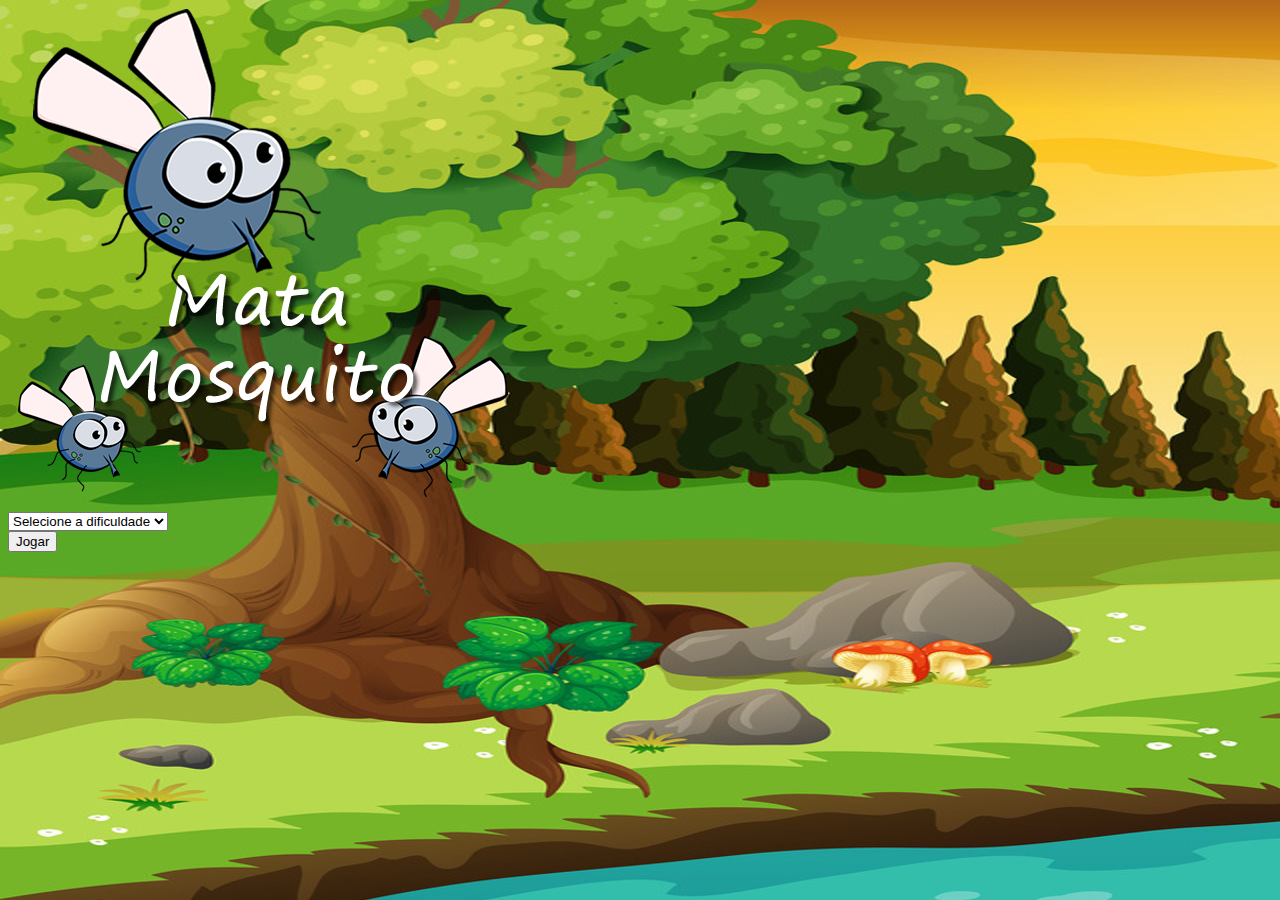
<file: index.html>
<!DOCTYPE html>
<html lang="en">
<head>
    <meta charset="UTF-8">
    <title>Jogar Mata Mosquito</title>
    <link href="https://cdn.jsdelivr.net/npm/bootstrap@5.3.0/dist/css/bootstrap.min.css" rel="stylesheet" integrity="sha384-9ndCyUaIbzAi2FUVXJi0CjmCapSmO7SnpJef0486qhLnuZ2cdeRhO02iuK6FUUVM" crossorigin="anonymous">
    <link rel="stylesheet" href="style.css">
    <script>
        function iniciarJogo(){
            var nivel = document.getElementById('nivel').value

            if(nivel === ''){
                alert('Selecione uma dificuldade para começar.')
                return false
            }
           
            window.location.href = "app.html?" + nivel

        }
    </script>
</head>
<body>

    <script>
        var audio = new Audio('tema.mp3');
        audio.play();
    </script>

    <div class="container">
        
        <div class="row">
            <div class="col">
                <div class="d-flex justify-content-center">
                    <img src="imagens/game.png">
                </div>
            </div>
        </div>

        <!-- Seletor de dificuldade -->
        <div class="row">
            <div class="col">
                <div class="d-flex justify-content-center">
                    <div class="mb-2">
                        <select class="form-control" id="nivel">
                            <option value="" disabled selected>Selecione a dificuldade</option>
                            <option value="normal">Normal</option>
                            <option value="dificl">Difícil</option>
                            <option value="lendario">Lendário</option>
                        </select>
                    </div>
                </div>
            </div>
        </div>

        <!-- Botao de iniciar -->
        <div class="row">
            <div class="col">
                <div class="d-flex justify-content-center">
                    <button type="button" class="btn btn-danger btn-lg" onclick="iniciarJogo()">Jogar</button>
                </div>   
            </div>
        </div>
    </div>

</body>

</html>
</file>
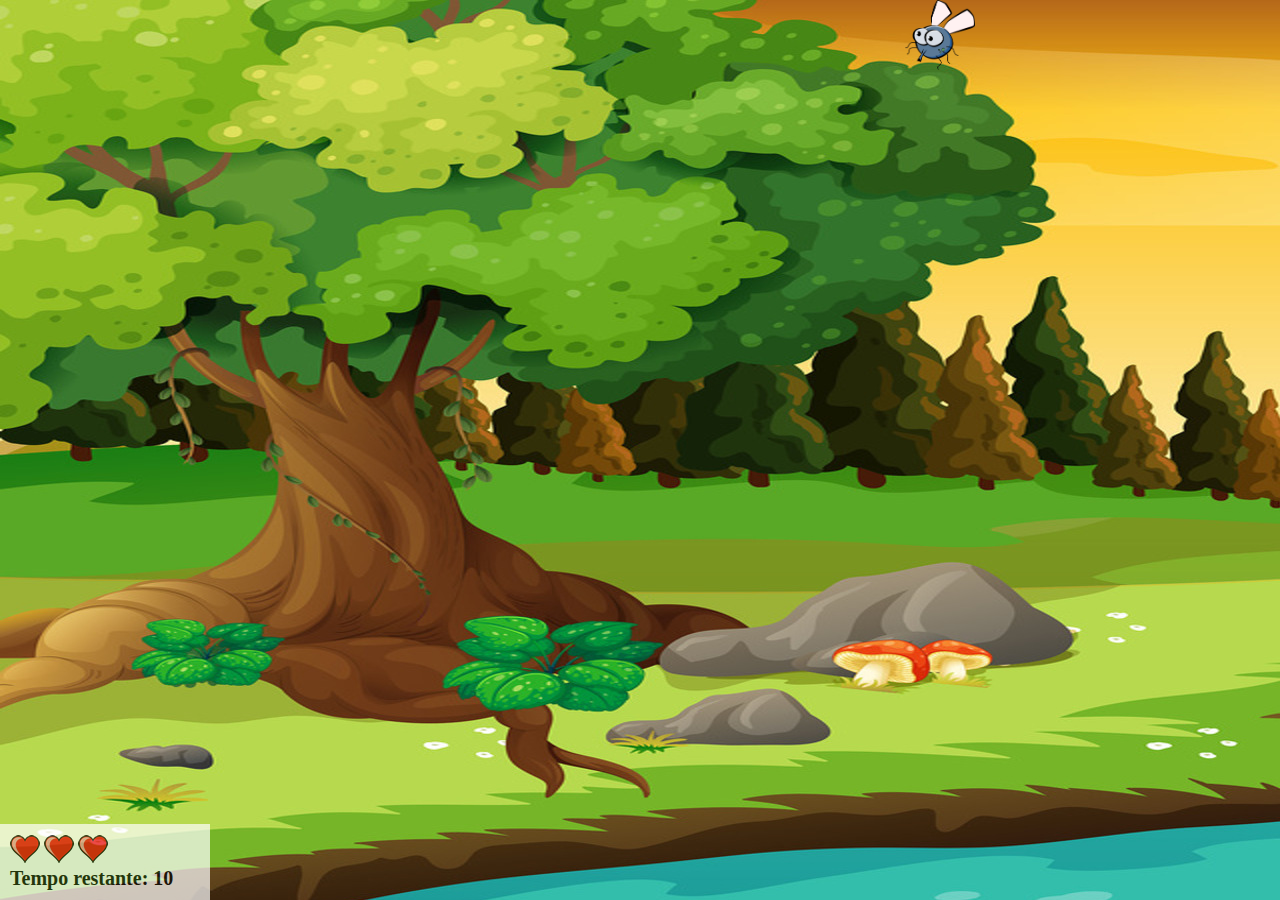
<file: app.html>
<!DOCTYPE html>
<html lang="en">
<head>
    <meta charset="UTF-8">
    <title>Mata Mosquito</title>
    <script src="script.js"></script>
    <link rel="stylesheet" href="style.css">
</head>
<body onresize="ajustaTamanhoTela()">

    <div class="painel">
        <div class="vidas">
            <img id="v1" src="imagens/coracao_cheio.png">
            <img id="v2" src="imagens/coracao_cheio.png">
            <img id="v3" src="imagens/coracao_cheio.png">
        </div>

        <div class="cronometro">
            Tempo restante: <span id="cronometro"></span>
        </div>
    </div>

    <script>
        document.getElementById('cronometro').innerHTML = tempo
        randPos()

        var criaMosquito = setInterval(function(){
            randPos()
        }, criaTempo)
    </script>
</body>
</html>
</file>
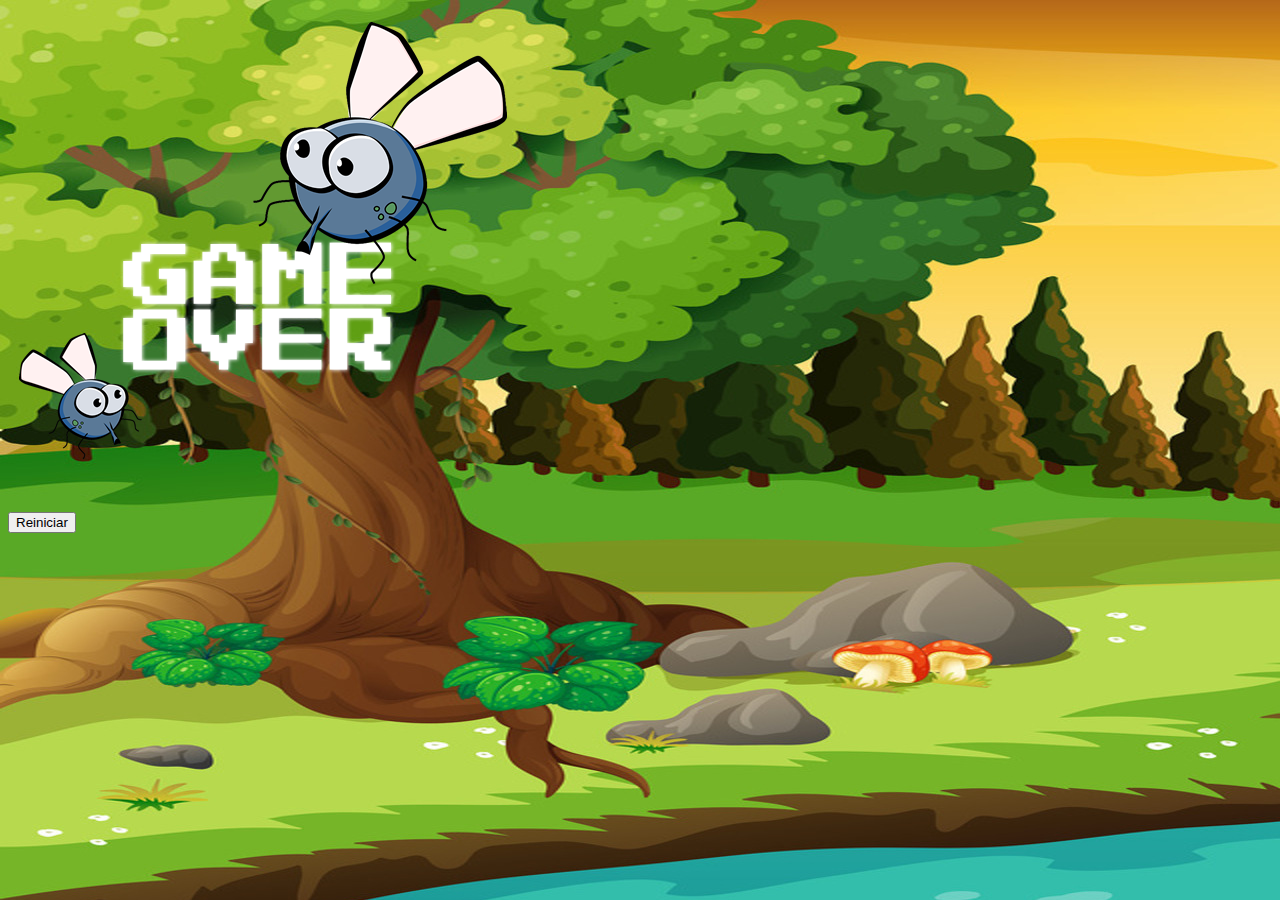
<file: game_over.html>
<!DOCTYPE html>
<html lang="en">
<head>
    <meta charset="UTF-8">
    <title>Fim de Jogo!</title>
    <link href="https://cdn.jsdelivr.net/npm/bootstrap@5.3.0/dist/css/bootstrap.min.css" rel="stylesheet" integrity="sha384-9ndCyUaIbzAi2FUVXJi0CjmCapSmO7SnpJef0486qhLnuZ2cdeRhO02iuK6FUUVM" crossorigin="anonymous">
    <link rel="stylesheet" href="style.css">
</head>
<body>

    <script>
        var audio = new Audio('fail.mp3');
        audio.play();
    </script>

    <div class="container">
        <div class="row">
            <div class="col">
                <div class="d-flex justify-content-center">
                    <img src="imagens/game_over.png">
                </div>
            </div>
        </div>

        <div class="row">
            <div class="col">
                <div class="d-flex justify-content-center">
                    <button onclick="window.location.href = 'index.html'" type="button" class="btn btn-dark btn-lg">Reiniciar</button>
                </div>   
            </div>
        </div>
    </div>

</body>
</html>
</file>
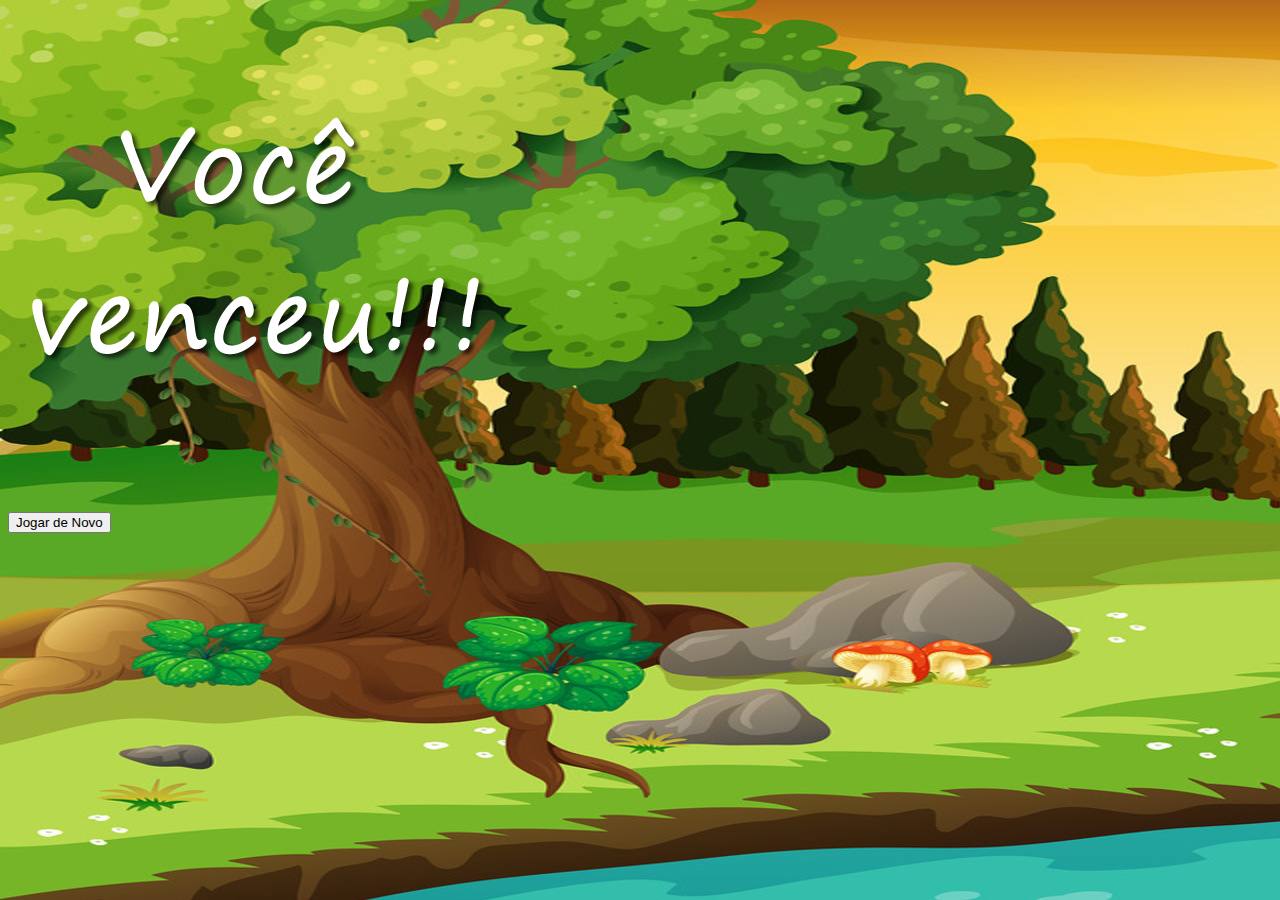
<file: vitoria.html>
<!DOCTYPE html>
<html lang="en">
<head>
    <meta charset="UTF-8">
    <title>Fim de Jogo!</title>
    <link href="https://cdn.jsdelivr.net/npm/bootstrap@5.3.0/dist/css/bootstrap.min.css" rel="stylesheet" integrity="sha384-9ndCyUaIbzAi2FUVXJi0CjmCapSmO7SnpJef0486qhLnuZ2cdeRhO02iuK6FUUVM" crossorigin="anonymous">
    <link rel="stylesheet" href="style.css">
</head>
<body>
    <script>
        var audio = new Audio('vitoria.mp3');
        audio.play();
    </script>

    <div class="container">
        <div class="row">
            <div class="col">
                <div class="d-flex justify-content-center">
                    <img src="imagens/vitoria.png">
                </div>
            </div>
        </div>

        <div class="row">
            <div class="col">
                <div class="d-flex justify-content-center">
                    <button onclick="window.location.href = 'index.html'" type="button" class="btn btn-dark btn-lg">Jogar de Novo</button>
                </div>   
            </div>
        </div>
    </div>

</body>
</html>
</file>
<file: style.css>
html {
    cursor: url(imagens/mata_mosca.png) 30 30, auto;
}

body {
    background-image: url(imagens/bg1.jpg);
    background-repeat: no-repeat;
}

.mosquito1 {
    width: 50px;
    height: 50px;
}

.mosquito2 {
    width: 70px;
    height: 70px;
}

.mosquito3 {
    width: 90px;
    height: 90px;
}

/* faz o lado b virar horizontalmente */
.ladoB {
    transform: scaleX(-1);
}

/* elementos do hud */
.painel {
    position: absolute;
    width: 190px;
    padding: 10px;
    bottom: 0px;
    border-top: 1px solid #fff;
    background-color: #fff;
    opacity: 0.7;
    left: 0px;
}

.cronometro {
    float: left;
    font-size: 20px;
    font-weight: bold;
}
</file>
